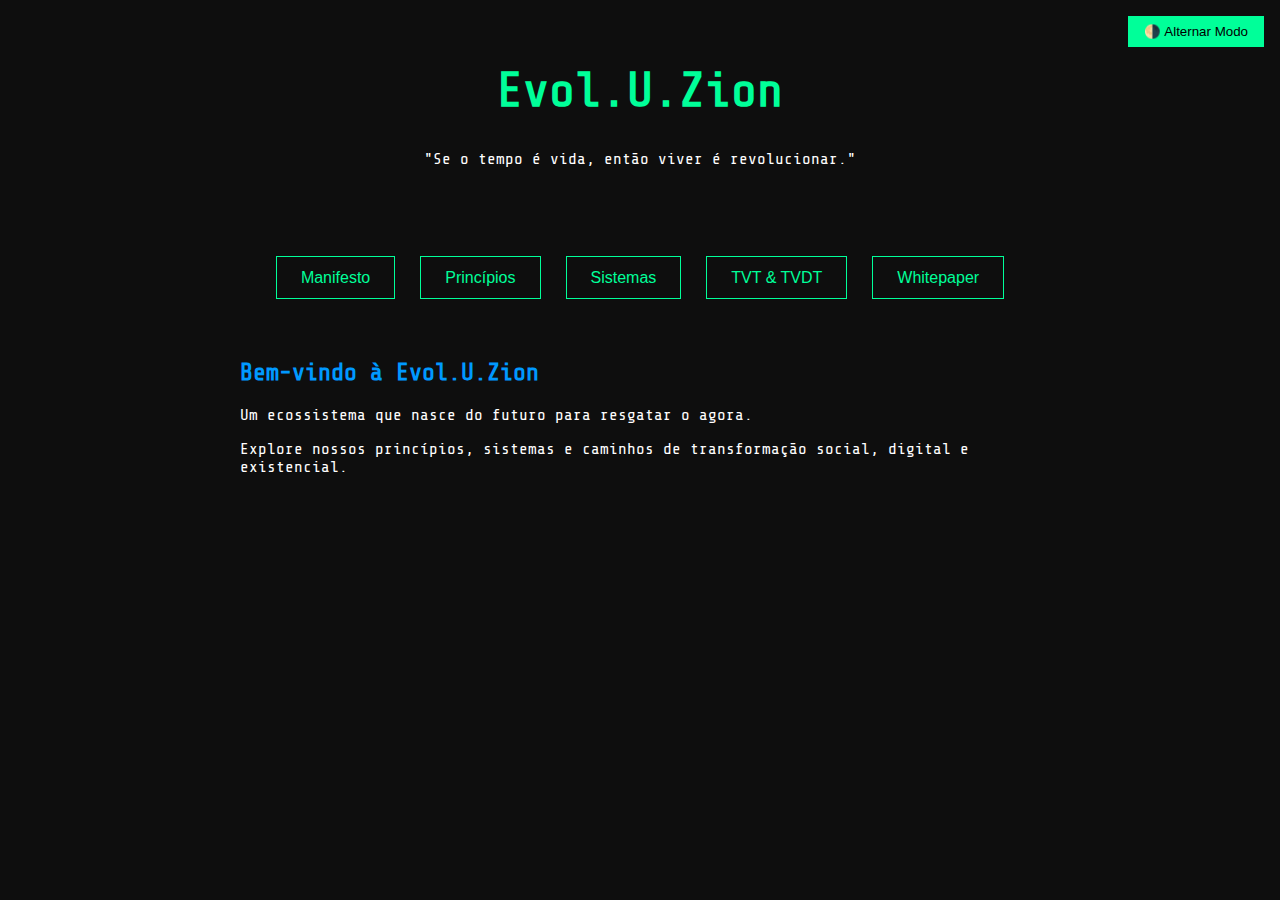
<file: index.html>
<!DOCTYPE html>
<html lang="pt-br">

<head>
  <meta charset="UTF-8">
  <meta name="viewport" content="width=device-width, initial-scale=1.0">
  <title>Evol.U.Zion</title>
  <link href="https://fonts.googleapis.com/css2?family=Share+Tech+Mono&display=swap" rel="stylesheet">
  <style>
    :root {
      --background-dark: #0e0e0e;
      --background-light: #f4f4f4;
      --text-dark: #ffffff;
      --text-light: #000000;
      --primary-color: #00ff99;
      --accent-color: #09f;
    }

    body {
      margin: 0;
      font-family: 'Share Tech Mono', monospace;
      background-color: var(--background-dark);
      color: var(--text-dark);
      transition: all 0.4s ease;
    }

    .light-mode {
      background-color: var(--background-light);
      color: var(--text-light);
    }

    header {
      padding: 2rem;
      text-align: center;
    }

    h1 {
      font-size: 3rem;
      color: var(--primary-color);
    }

    .section {
      padding: 2rem;
      max-width: 800px;
      margin: auto;
    }

    h2 {
      color: var(--accent-color);
    }

    .nav {
      text-align: center;
      margin-top: 2rem;
    }

    .nav button {
      margin: 0.5rem;
      padding: 0.7rem 1.5rem;
      font-size: 1rem;
      background-color: transparent;
      border: 1px solid var(--primary-color);
      color: var(--primary-color);
      cursor: pointer;
      transition: background 0.3s;
    }

    .nav button:hover {
      background-color: var(--primary-color);
      color: black;
    }

    .toggle-mode {
      position: fixed;
      top: 1rem;
      right: 1rem;
      background-color: var(--primary-color);
      border: none;
      padding: 0.5rem 1rem;
      cursor: pointer;
    }
  </style>
</head>

<body>
  <button class="toggle-mode" onclick="toggleMode()">🌗 Alternar Modo</button>

  <header>
    <h1>Evol.U.Zion</h1>
    <p>"Se o tempo é vida, então viver é revolucionar."</p>
  </header>

  <div class="nav">
    <button onclick="navigate('manifesto')">Manifesto</button>
    <button onclick="navigate('principios')">Princípios</button>
    <button onclick="navigate('sistemas')">Sistemas</button>
    <button onclick="navigate('tvt')">TVT & TVDT</button>
    <button onclick="navigate('whitepaper')">Whitepaper</button>
  </div>

  <div class="section" id="content">
    <h2>Bem-vindo à Evol.U.Zion</h2>
    <p>Um ecossistema que nasce do futuro para resgatar o agora.</p>
    <p>Explore nossos princípios, sistemas e caminhos de transformação social, digital e existencial.</p>
  </div>

  <script>
    const content = document.getElementById('content');

    function navigate(section) {
      let html = '';
      switch (section) {
        case 'manifesto':
          html = `
            <h2>Manifesto Evol.U.Zion</h2>
            <p>Somos filhos da urgência e arquitetos da esperança. Acreditamos no tempo como ativo mais precioso, na tecnologia como extensão da consciência e na descentralização como caminho para a justiça.</p>
            <p>Não queremos seguidores, queremos criadores. Quem acessa a Evol.U.Zion está pronto para se tornar causa e consequência da sua própria liberdade.</p>
          `;
          break;
        case 'principios':
          html = `
            <h2>Princípios Fundamentais</h2>
            <ul>
              <li><strong>Tempo:</strong> O Tempo de Vida como medida de valor e base da dignidade.</li>
              <li><strong>Oportunidade:</strong> Derrubar bolhas e abrir caminhos.</li>
              <li><strong>Vontade:</strong> Desejo ativo de transformação consciente.</li>
              <li><strong>Recompensa:</strong> Redistribuição justa da riqueza digital.</li>
            </ul>
          `;
          break;
        case 'sistemas':
          html = `
            <h2>Sistemas da Evol.U.Zion</h2>
            <ul>
              <li><strong>Alethéia:</strong> Governança descentralizada com transparência radical.</li>
              <li><strong>Nexus:</strong> Jogo-simulador de realidades futuras.</li>
              <li><strong>Harmonix:</strong> Espelho digital da identidade consciente.</li>
              <li><strong>GestUm:</strong> Economia colaborativa e gestão cotidiana.</li>
              <li><strong>Map.E.N.:</strong> Cartografia social de oportunidades reais.</li>
              <li><strong>Perfilazion:</strong> Perfil inteligente e ajustável, moldado pelo usuário.</li>
            </ul>
          `;
          break;
        case 'tvt':
          html = `
            <h2>TVT e TVDT</h2>
            <p><strong>TVT</strong> — Tempo de Vida Token: cada ser humano recebe 1 TVT, representando 45.089 dias de vida, com base na longevidade máxima registrada. O tempo se torna o lastro da moeda.</p>
            <p><strong>TVDT</strong> — Tempo de Vida Destinado às Telas: mede e recompensa o tempo digital consciente, convertendo em valor real, de forma justa e distribuída.</p>
          `;
          break;
        case 'whitepaper':
          html = `
            <h2>Whitepaper</h2>
            <p>Baixe o documento completo explicando as fórmulas D-TVDT-D e TVDT-Coin, a estrutura do ecossistema Evol.U.Zion, as camadas de governança e o caminho para uma nova moeda digital global fundamentada na vida humana.</p>
            <a href="#" style="color: var(--primary-color);">Clique aqui para baixar o whitepaper (em breve)</a>
          `;
          break;
      }
      content.innerHTML = html;
    }

    function toggleMode() {
      document.body.classList.toggle('light-mode');
    }
  </script>
</body>

</html>
</file>
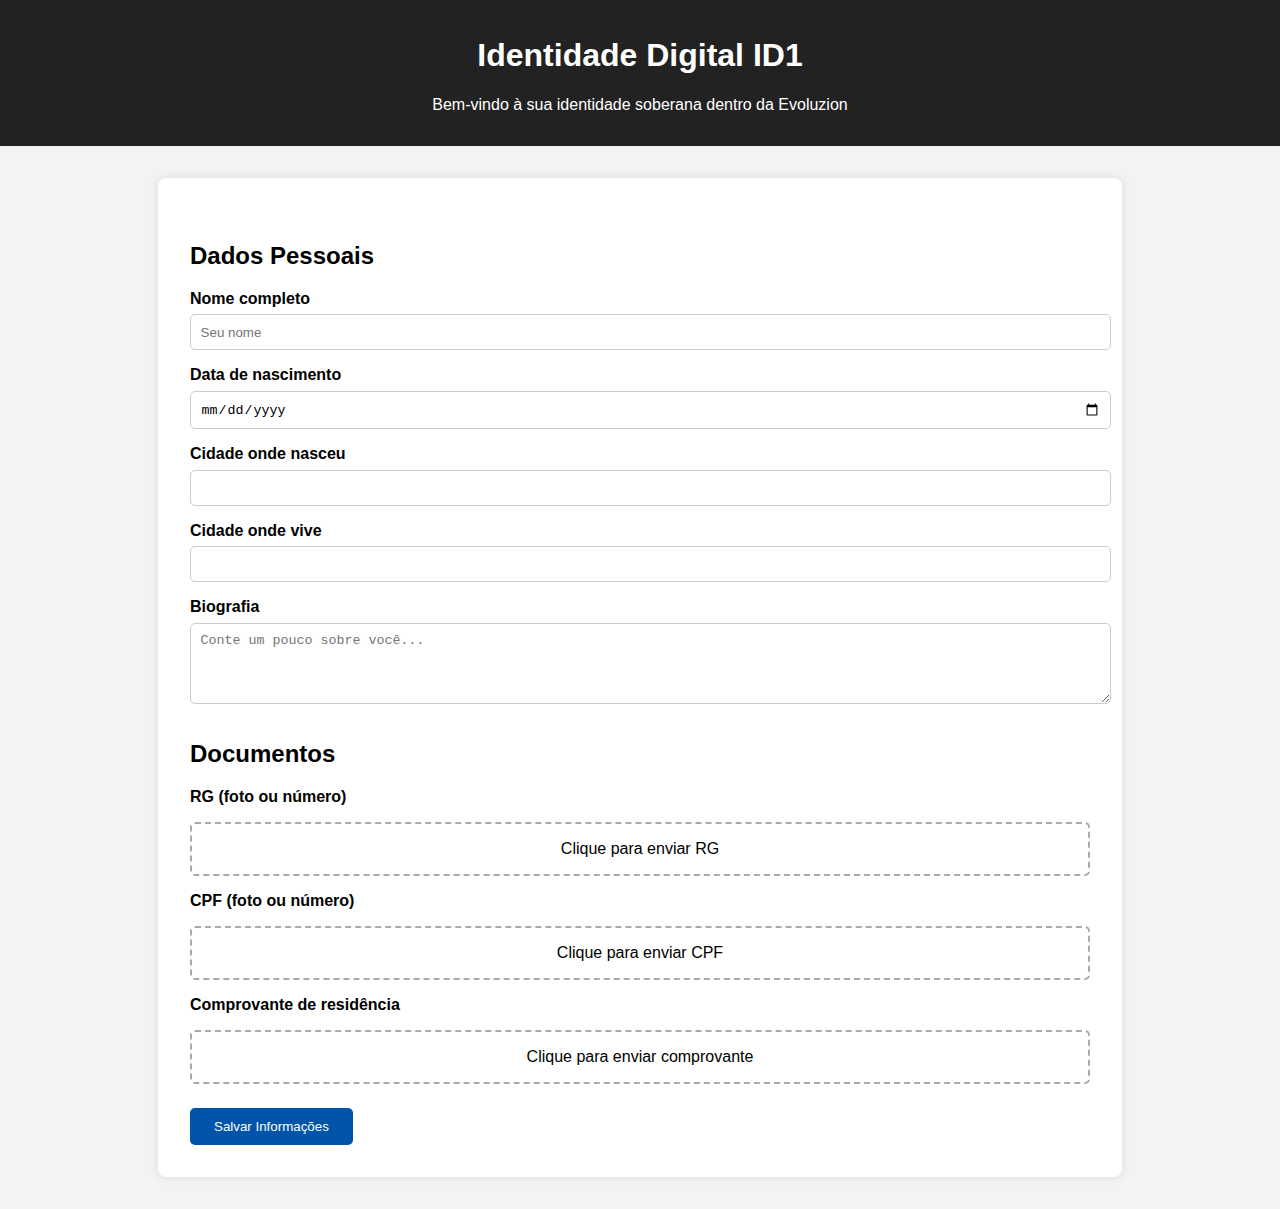
<file: perfil.html>
<!DOCTYPE html>
<html lang="pt-BR">
<head>
  <meta charset="UTF-8">
  <meta name="viewport" content="width=device-width, initial-scale=1.0">
  <title>Meu Perfil ID1</title>
  <link rel="stylesheet" href="https://cdnjs.cloudflare.com/ajax/libs/font-awesome/6.4.0/css/all.min.css">
  <style>
    body {
      font-family: Arial, sans-serif;
      background: #f3f3f3;
      margin: 0;
      padding: 0;
    }
    header {
      background-color: #222;
      color: #fff;
      padding: 1rem;
      text-align: center;
    }
    .container {
      max-width: 900px;
      margin: 2rem auto;
      background: #fff;
      padding: 2rem;
      border-radius: 8px;
      box-shadow: 0 0 10px rgba(0,0,0,0.1);
    }
    h2 {
      margin-top: 0;
    }
    .profile-info, .documents {
      margin-top: 2rem;
    }
    label {
      display: block;
      margin-top: 1rem;
      font-weight: bold;
    }
    input, textarea {
      width: 100%;
      padding: 0.6rem;
      margin-top: 0.4rem;
      border: 1px solid #ccc;
      border-radius: 5px;
    }
    .upload-area {
      border: 2px dashed #aaa;
      padding: 1rem;
      text-align: center;
      margin-top: 1rem;
      border-radius: 5px;
      cursor: pointer;
    }
    button {
      margin-top: 1.5rem;
      padding: 0.7rem 1.5rem;
      background-color: #0055aa;
      color: white;
      border: none;
      border-radius: 5px;
      cursor: pointer;
    }
  </style>
</head>
<body>
  <header>
    <h1>Identidade Digital ID1</h1>
    <p>Bem-vindo à sua identidade soberana dentro da Evoluzion</p>
  </header>

  <div class="container">
    <section class="profile-info">
      <h2>Dados Pessoais</h2>
      <label for="nome">Nome completo</label>
      <input type="text" id="nome" placeholder="Seu nome">

      <label for="nascimento">Data de nascimento</label>
      <input type="date" id="nascimento">

      <label for="cidade">Cidade onde nasceu</label>
      <input type="text" id="cidade">

      <label for="residencia">Cidade onde vive</label>
      <input type="text" id="residencia">

      <label for="biografia">Biografia</label>
      <textarea id="biografia" rows="4" placeholder="Conte um pouco sobre você..."></textarea>
    </section>

    <section class="documents">
      <h2>Documentos</h2>

      <label>RG (foto ou número)</label>
      <div class="upload-area" onclick="document.getElementById('rgUpload').click()">
        Clique para enviar RG
        <input type="file" id="rgUpload" accept="image/*,application/pdf" hidden>
      </div>

      <label>CPF (foto ou número)</label>
      <div class="upload-area" onclick="document.getElementById('cpfUpload').click()">
        Clique para enviar CPF
        <input type="file" id="cpfUpload" accept="image/*,application/pdf" hidden>
      </div>

      <label>Comprovante de residência</label>
      <div class="upload-area" onclick="document.getElementById('residenciaUpload').click()">
        Clique para enviar comprovante
        <input type="file" id="residenciaUpload" accept="image/*,application/pdf" hidden>
      </div>

      <button onclick="salvarPerfil()">Salvar Informações</button>
    </section>
  </div>

  <script>
    function salvarPerfil() {
      alert("Informações salvas com sucesso! (Integração com Firebase em breve)");
    }
  </script>
</body>
</html>
</file>
